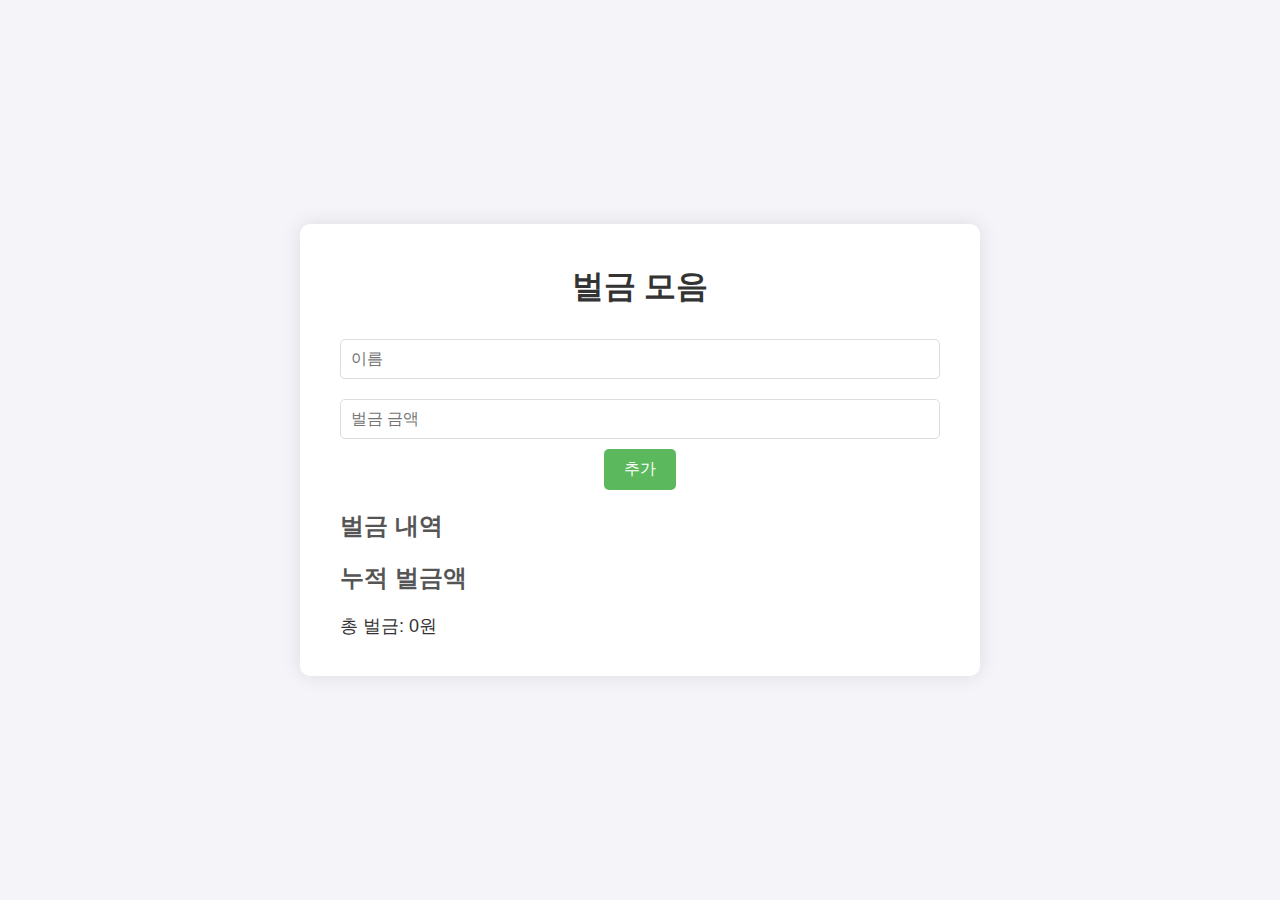
<file: index.html>
<!DOCTYPE html>
<html lang="ko">
<head>
    <meta charset="UTF-8">
    <meta name="viewport" content="width=device-width, initial-scale=1.0">
    <title>벌금 모음</title>
    <link rel="stylesheet" href="money.css">
</head>
<body>
    <div class="container">
        <h1>벌금 모음</h1>
        <form id="fine-form">
            <input type="text" id="name" placeholder="이름" required>
            <input type="number" id="amount" placeholder="벌금 금액" required>
            <button type="submit">추가</button>
        </form>
        <div class="fine-list">
            <h2>벌금 내역</h2>
            <ul id="fine-list">
                <!-- 벌금 항목이 여기에 추가됩니다. -->
            </ul>
            <h2>누적 벌금액</h2>
            <ul id="total-fines-list">
                <!-- 누적 벌금액 항목이 여기에 추가됩니다. -->
            </ul>
            <p id="total">총 벌금: 0원</p>
        </div>
    </div>
    <script src="money.js"></script>
</body>
</html>
</file>
<file: money.css>
body {
    font-family: Arial, sans-serif;
    display: flex;
    justify-content: center;
    align-items: center;
    height: 100vh;
    margin: 0;
    background-color: #f4f4f9;
}

.container {
    background: #ffffff;
    padding: 20px 40px;
    border-radius: 10px;
    box-shadow: 0 0 20px rgba(0, 0, 0, 0.1);
    text-align: center;
    width: 80%;
    max-width: 600px;
}

h1 {
    margin-bottom: 20px;
    color: #333;
}

form {
    margin-bottom: 20px;
}

input[type="text"],
input[type="number"] {
    width: calc(100% - 22px); /* Full width minus padding */
    padding: 10px;
    margin: 10px 0;
    border: 1px solid #ddd;
    border-radius: 5px;
    font-size: 16px;
}

button {
    padding: 10px 20px;
    border: none;
    border-radius: 5px;
    background: #5cb85c;
    color: white;
    font-size: 16px;
    cursor: pointer;
}

button:hover {
    background: #4cae4c;
}

.fine-list {
    text-align: left;
}

.fine-list h2 {
    margin-top: 20px;
    color: #555;
}

.fine-list ul {
    list-style-type: none;
    padding: 0;
}

.fine-list li {
    background: #f9f9f9;
    margin: 5px 0;
    padding: 10px;
    border: 1px solid #ddd;
    border-radius: 5px;
    display: flex;
    justify-content: space-between;
    align-items: center;
}

.fine-list li span {
    font-size: 16px;
    color: #333;
}

.fine-list li button {
    padding: 5px 10px;
    border: none;
    border-radius: 5px;
    background: #d9534f;
    color: white;
    font-size: 14px;
    cursor: pointer;
}

.fine-list li button:hover {
    background: #c9302c;
}

#total {
    font-size: 18px;
    margin-top: 20px;
    color: #333;
}
</file>
